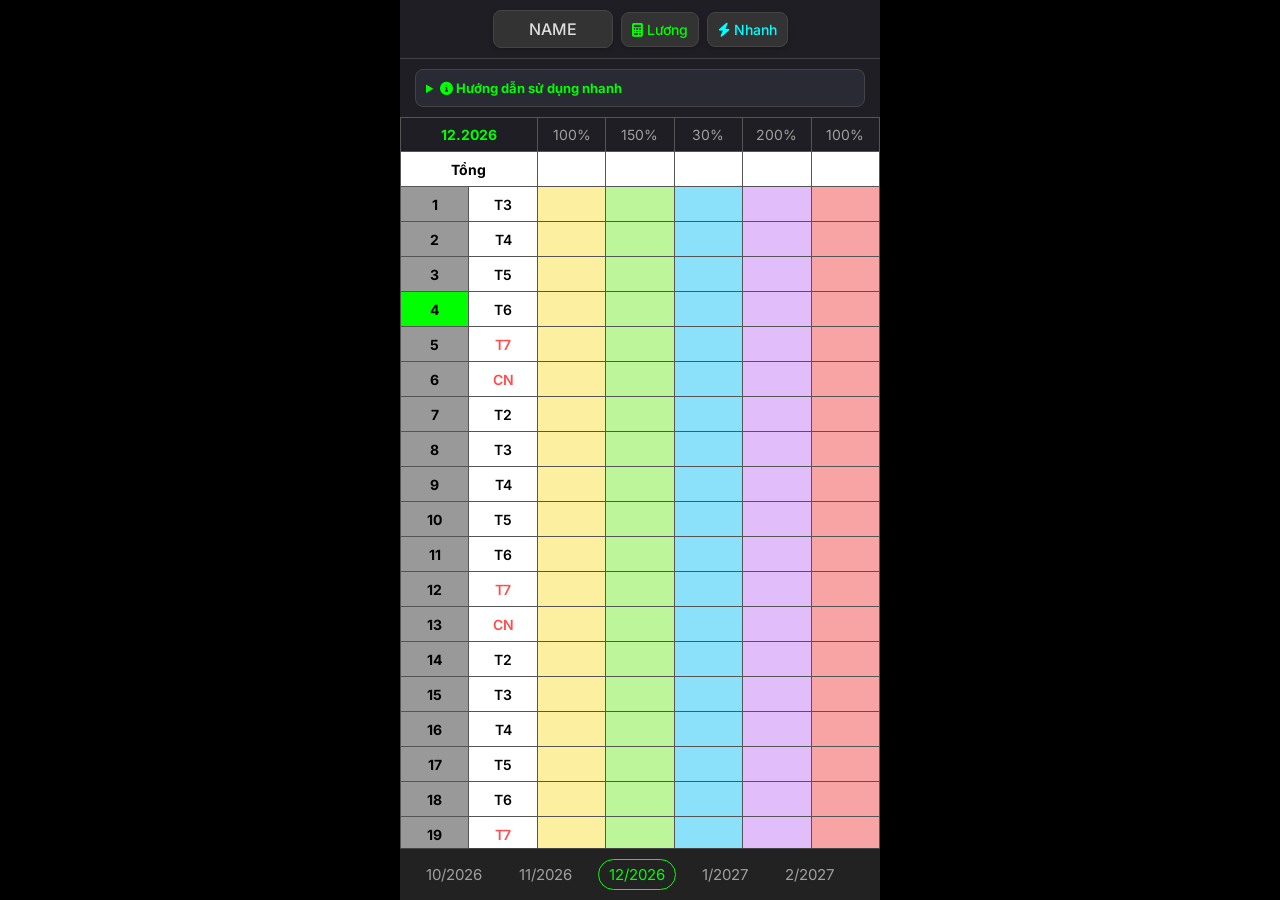
<file: index.html>
<!DOCTYPE html>
<html lang="vi">

<head>
    <meta charset="UTF-8">
    <meta name="viewport" content="width=device-width, initial-scale=1.0, maximum-scale=1.0, user-scalable=no">
    <title>Chấm Công</title>
    <link href="https://fonts.googleapis.com/css2?family=Inter:wght@400;500;600;700&display=swap" rel="stylesheet">
    <link rel="stylesheet" href="https://cdnjs.cloudflare.com/ajax/libs/font-awesome/6.4.0/css/all.min.css">
    <link rel="stylesheet" href="style.css">
</head>

<body>
    <div class="app-container">
        <!-- HEADER -->
        <header class="app-header">
            <div class="user-selector" style="display: flex; gap: 8px; align-items: center; justify-content: center; flex-wrap: wrap;">
                <input type="text" class="selector-btn" id="user-name" value="NAME" style="margin: 0; width: 120px;">
                <button id="settings-btn" class="settings-btn"
                    style="margin: 0; background: #333; border: 1px solid #444; border-radius: 8px; padding: 8px 10px; font-size: 14px; font-family: inherit; font-weight: 500; color: #00ff00; cursor: pointer; box-shadow: 0 2px 5px rgba(0,0,0,0.2);"><i
                        class="fa-solid fa-calculator"></i> Lương</button>
                <a href="quick.html" style="text-decoration: none;">
                    <button id="quick-btn" class="settings-btn"
                        style="margin: 0; background: #333; border: 1px solid #444; border-radius: 8px; padding: 8px 10px; font-size: 14px; font-family: inherit; font-weight: 500; color: #00ffff; cursor: pointer; box-shadow: 0 2px 5px rgba(0,0,0,0.2);"><i
                            class="fa-solid fa-bolt"></i> Nhanh</button>
                </a>
            </div>
        </header>

        <!-- HƯỚNG DẪN SỬ DỤNG -->
        <details
            style="margin: 10px 15px; background: #2a2a35; padding: 10px; border-radius: 8px; font-size: 13px; color: #ccc; border: 1px solid #444;">
            <summary style="cursor: pointer; color: #00ff00; font-weight: bold;"><i class="fa-solid fa-circle-info"></i>
                Hướng dẫn sử dụng nhanh</summary>
            <div style="margin-top: 10px; line-height: 1.6;">
                1. <b>Sửa Tên & Cột:</b> Bấm trực tiếp vào chữ "NAME" để đổi tên. Bấm vào các thẻ "100%", "150%" để đổi
                tên loại công.<br>
                2. <b>Nhập dữ liệu:</b> Gõ số giờ làm (VD: 8, 10.5) hoặc số giờ tăng ca (VD: 3, 2.5) vào các ô màu theo
                từng
                ngày.<br>
                3. <b>Tính Lương:</b> Bấm nút <b><i class="fa-solid fa-calculator"></i>Tính Lương</b> để cài đặt
                <i>Lương cơ
                    bản</i> và xem máy tự động tính tổng tiền.
            </div>
        </details>

        <!-- BẢNG CHẤM CÔNG -->
        <div class="table-container">
            <table class="timesheet">
                <thead>
                    <tr class="header-row">
                        <th class="current-month-display" id="display-month" colspan="2">4.2026</th>
                        <th><input type="text" class="header-input" id="col-header-1" value="100%"></th>
                        <th><input type="text" class="header-input" id="col-header-2" value="150%"></th>
                        <th><input type="text" class="header-input" id="col-header-3" value="30%"></th>
                        <th><input type="text" class="header-input" id="col-header-4" value="200%"></th>
                        <th class="col-end"><input type="text" class="header-input" id="col-header-5" value="100%"></th>
                    </tr>
                    <tr class="total-row">
                        <th class="text-center font-bold" colspan="2">Tổng</th>
                        <th class="total-val col-1" id="total-col-1"></th>
                        <th class="total-val col-2" id="total-col-2"></th>
                        <th class="total-val col-3" id="total-col-3"></th>
                        <th class="total-val col-4" id="total-col-4"></th>
                        <th class="total-val col-5 col-end" id="total-col-5"></th>
                    </tr>
                </thead>
                <tbody id="timesheet-body">
                    <!-- Javascript Data -->
                </tbody>
            </table>
        </div>

        <!-- FOOTER NAV -->
        <footer class="app-footer">
            <div class="month-nav" id="month-nav">
                <!-- Javascript Data -->
            </div>
        </footer>
    </div>

    <script src="script.js"></script>
</body>

</html>
</file>
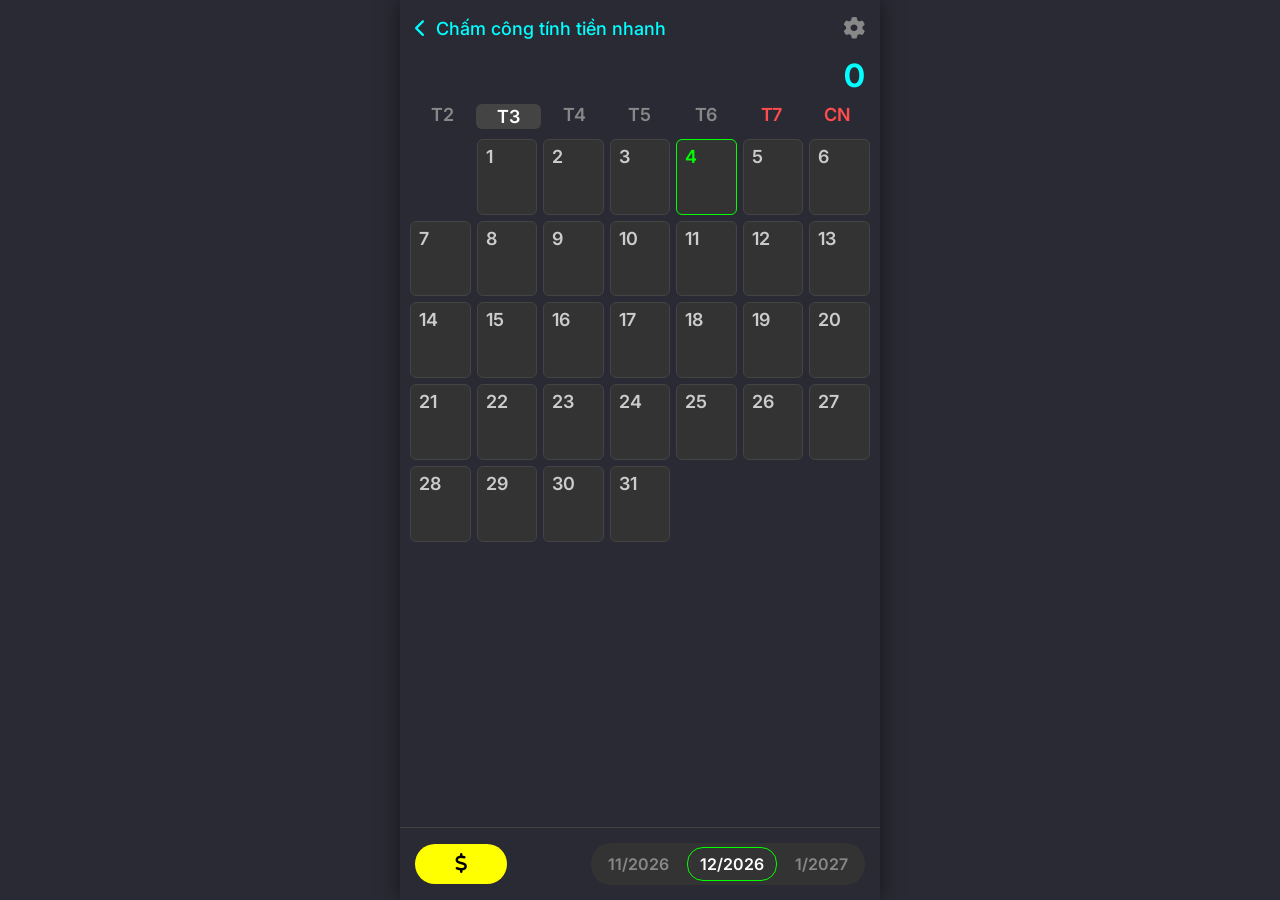
<file: quick.html>
<!DOCTYPE html>
<html lang="vi">

<head>
    <meta charset="UTF-8">
    <meta name="viewport" content="width=device-width, initial-scale=1.0, maximum-scale=1.0, user-scalable=no">
    <title>Chấm Công Tính Tiền Nhanh</title>
    <link href="https://fonts.googleapis.com/css2?family=Inter:wght@400;500;600;700&display=swap" rel="stylesheet">
    <link rel="stylesheet" href="https://cdnjs.cloudflare.com/ajax/libs/font-awesome/6.4.0/css/all.min.css">
    <link rel="stylesheet" href="style.css">
    <style>
        body,
        .app-container {
            background-color: #2a2a35;
        }

        .app-container {
            justify-content: flex-start;
        }

        .quick-header {
            display: flex;
            justify-content: space-between;
            align-items: center;
            padding: 15px;
        }

        .quick-back {
            color: #00ffff;
            font-size: 18px;
            text-decoration: none;
            font-weight: 500;
        }

        .quick-back i {
            margin-right: 5px;
        }

        .quick-gear {
            color: #888;
            font-size: 22px;
            text-decoration: none;
        }

        .quick-total-container {
            display: flex;
            justify-content: flex-end;
            padding: 0 15px;
            margin-bottom: 5px;
        }

        .quick-total {
            font-size: 32px;
            font-weight: 700;
            color: #00ffff;
            height: 38px;
        }

        .cal-header {
            display: grid;
            grid-template-columns: repeat(7, 1fr);
            padding: 5px 10px;
            margin-bottom: 5px;
        }

        .cal-header div {
            text-align: center;
            color: #888;
            font-size: 18px;
            font-weight: 600;
        }

        .cal-header .active-tab {
            color: #fff;
            background: #444;
            border-radius: 6px;
            padding: 2px 0;
        }

        .cal-header .red {
            color: #ff4d4d;
        }

        .cal-grid {
            display: grid;
            grid-template-columns: repeat(7, 1fr);
            gap: 6px;
            padding: 0 10px;
            flex: 1;
            align-content: start;
            overflow-y: auto;
        }

        .cal-cell {
            background: #333;
            border: 1px solid #444;
            border-radius: 6px;
            aspect-ratio: 1/1.25;
            position: relative;
            cursor: pointer;
            display: flex;
            flex-direction: column;
            justify-content: flex-end;
            align-items: center;
            padding-bottom: 8px;
            transition: transform 0.1s;
        }

        .cal-cell:active {
            transform: scale(0.95);
        }

        .cal-cell.today {
            border: 1px solid #00ff00;
        }

        .cal-cell.today .date-top {
            color: #00ff00;
        }

        .cal-cell .date-top {
            position: absolute;
            top: 6px;
            left: 8px;
            font-size: 18px;
            font-weight: 600;
            color: #ccc;
        }

        .cal-cell .cell-value {
            font-size: 26px;
            font-weight: 700;
            color: #00ffff;
            line-height: 1;
        }

        .quick-footer {
            display: flex;
            align-items: center;
            justify-content: space-between;
            padding: 15px;
            background: #2a2a35;
            border-top: 1px solid #444;
        }

        .btn-calc {
            background: #ffff00;
            color: #000;
            font-size: 20px;
            font-weight: 800;
            padding: 8px 40px;
            border-radius: 20px;
            border: none;
            cursor: pointer;
            text-decoration: none;
        }

        .month-selector {
            background: #333;
            display: flex;
            border-radius: 20px;
            padding: 4px;
            gap: 5px;
        }

        .m-item {
            color: #888;
            font-size: 16px;
            font-weight: 600;
            padding: 6px 12px;
            cursor: pointer;
            border-radius: 16px;
            border: 1px solid transparent;
        }

        .m-item.active {
            color: #fff;
            border-color: #00ff00;
        }

        /* Modal Style */
        .modal-overlay {
            position: absolute;
            inset: 0;
            background: rgba(0, 0, 0, 0.7);
            display: none;
            align-items: center;
            justify-content: center;
            z-index: 100;
            backdrop-filter: blur(2px);
        }

        .modal-content {
            background: #2a2a35;
            padding: 25px;
            border-radius: 16px;
            width: 85%;
            text-align: center;
            border: 1px solid #00ff00;
            box-shadow: 0 10px 30px rgba(0, 0, 0, 0.5);
        }

        .modal-title {
            color: #fff;
            font-size: 20px;
            margin-bottom: 20px;
            font-weight: 600;
        }

        .modal-input {
            width: 100%;
            background: #1a1a20;
            border: 1px solid #555;
            color: #00ffff;
            font-size: 32px;
            text-align: center;
            padding: 15px;
            border-radius: 12px;
            margin-bottom: 25px;
            font-weight: bold;
        }

        .modal-input:focus {
            outline: none;
            border-color: #00ff00;
        }

        .modal-actions {
            display: flex;
            gap: 15px;
        }

        .modal-btn {
            flex: 1;
            padding: 15px;
            border: none;
            border-radius: 12px;
            font-size: 18px;
            font-weight: bold;
            cursor: pointer;
        }

        .btn-cancel {
            background: #444;
            color: #fff;
        }

        .btn-save {
            background: #00ff00;
            color: #000;
        }
    </style>
</head>

<body>
    <div class="app-container">
        <header class="quick-header">
            <a href="index.html" class="quick-back"><i class="fa-solid fa-chevron-left"></i> Chấm công tính tiền
                nhanh</a>
            <a href="settings.html" class="quick-gear"><i class="fa-solid fa-gear"></i></a>
        </header>

        <div class="quick-total-container">
            <div class="quick-total" id="quick-total"></div>
        </div>

        <div class="cal-header">
            <div>T2</div>
            <div class="active-tab">T3</div>
            <div>T4</div>
            <div>T5</div>
            <div>T6</div>
            <div class="red">T7</div>
            <div class="red">CN</div>
        </div>

        <div class="cal-grid" id="cal-grid">
            <!-- Grid generated by JS -->
        </div>

        <footer class="quick-footer">
            <a href="settings.html" class="btn-calc"><i class="fa-solid fa-dollar-sign"></i></a>
            <div class="month-selector" id="month-selector">
                <!-- JS -->
            </div>
        </footer>

        <!-- Modal -->
        <div class="modal-overlay" id="quick-modal">
            <div class="modal-content">
                <div class="modal-title" id="modal-title">Nhập công ngày ...</div>
                <input type="number" step="0.5" id="modal-val" class="modal-input" placeholder="0">
                <div class="modal-actions">
                    <button class="modal-btn btn-cancel" id="modal-cancel">Hủy</button>
                    <button class="modal-btn btn-save" id="modal-save">Lưu</button>
                </div>
            </div>
        </div>
    </div>
    <script src="quick.js"></script>
</body>

</html>
</file>
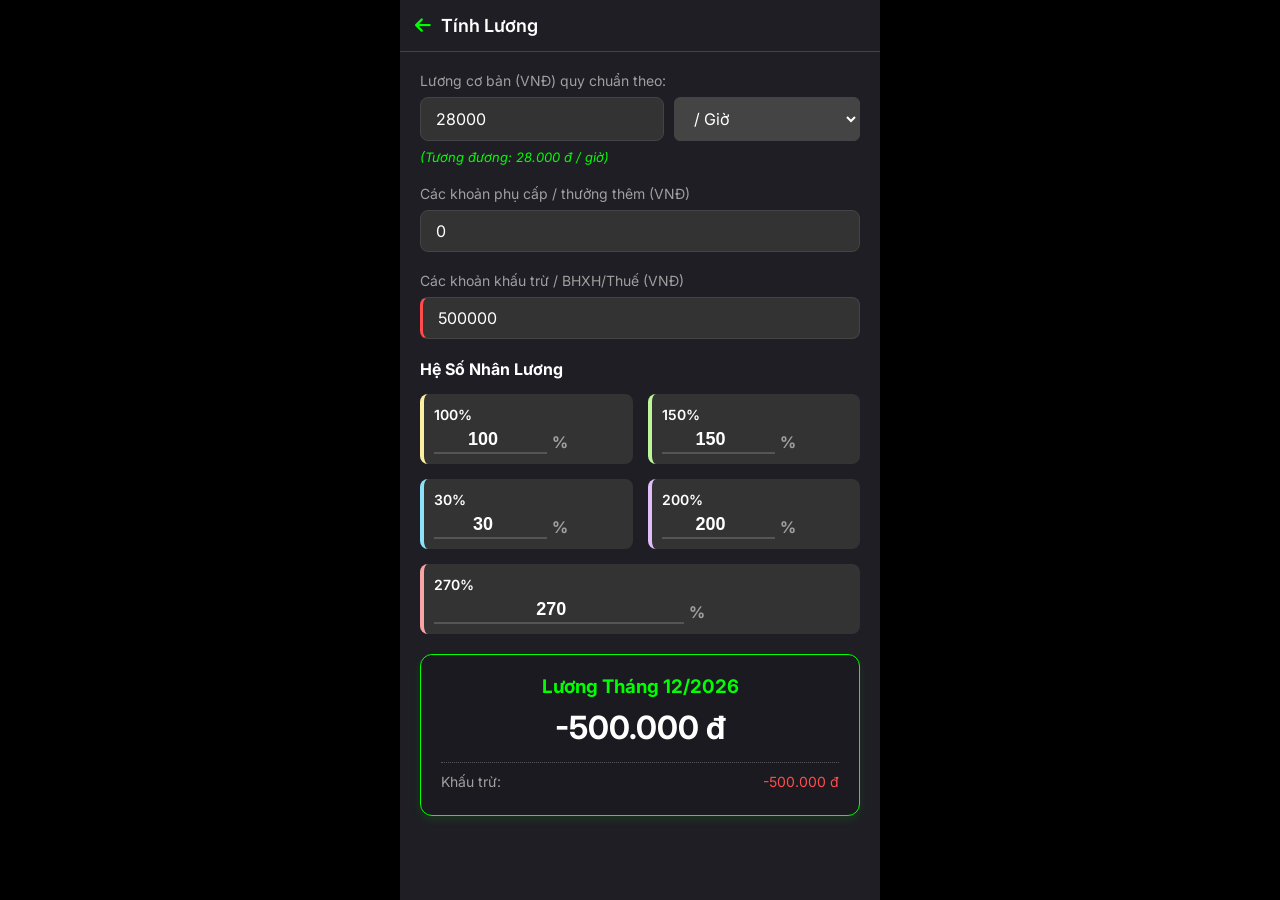
<file: settings.html>
<!DOCTYPE html>
<html lang="vi">

<head>
    <meta charset="UTF-8">
    <meta name="viewport" content="width=device-width, initial-scale=1.0, maximum-scale=1.0, user-scalable=no">
    <title>Tính Lương</title>
    <link href="https://fonts.googleapis.com/css2?family=Inter:wght@400;500;600;700&display=swap" rel="stylesheet">
    <link rel="stylesheet" href="https://cdnjs.cloudflare.com/ajax/libs/font-awesome/6.4.0/css/all.min.css">
    <link rel="stylesheet" href="style.css">
    <style>
        .settings-content {
            padding: 20px;
            overflow-y: auto;
            flex: 1;
        }

        .form-group {
            margin-bottom: 20px;
        }

        .form-group label {
            display: block;
            margin-bottom: 8px;
            color: var(--text-muted);
            font-size: 14px;
        }

        .form-input {
            width: 100%;
            background-color: #333;
            border: 1px solid #444;
            color: #fff;
            padding: 10px 15px;
            border-radius: 8px;
            font-size: 16px;
            font-family: inherit;
            outline: none;
        }

        .form-input:focus {
            border-color: #00ff00;
        }

        .salary-summary {
            background-color: #1a1a20;
            padding: 20px;
            border-radius: 12px;
            margin-top: 20px;
            border: 1px solid #00ff00;
            box-shadow: 0 4px 10px rgba(0, 255, 0, 0.1);
        }

        .salary-summary h3 {
            color: #00ff00;
            margin-bottom: 10px;
            text-align: center;
        }

        .total-amount {
            font-size: 32px;
            font-weight: 700;
            text-align: center;
            color: #fff;
        }

        .multiplier-grid {
            display: grid;
            grid-template-columns: repeat(2, 1fr);
            gap: 15px;
        }

        .multiplier-item {
            background-color: #333;
            padding: 10px;
            border-radius: 8px;
        }

        .multiplier-item label {
            color: #fff;
            font-weight: 600;
            font-size: 14px;
        }

        .multiplier-item .m-value {
            display: flex;
            align-items: center;
            margin-top: 5px;
        }

        .multiplier-item input {
            width: 60%;
            background: transparent;
            border: none;
            border-bottom: 2px solid #555;
            color: #fff;
            font-size: 18px;
            font-weight: 600;
            text-align: center;
            outline: none;
            padding-bottom: 2px;
        }

        .multiplier-item input:focus {
            border-color: #00ff00;
        }

        .multiplier-item span {
            color: var(--text-muted);
            margin-left: 5px;
            font-weight: bold;
        }

        .header-back {
            display: flex;
            align-items: center;
            color: #fff;
            text-decoration: none;
            font-size: 18px;
            font-weight: 600;
        }

        .header-back i {
            margin-right: 10px;
            color: #00ff00;
        }
    </style>
</head>

<body>
    <div class="app-container">
        <!-- HEADER -->
        <header class="app-header" style="justify-content: flex-start; display: flex; padding: 15px;">
            <a href="index.html" class="header-back"><i class="fa-solid fa-arrow-left"></i> Tính Lương</a>
        </header>

        <div class="settings-content">
            <div class="form-group">
                <label>Lương cơ bản (VNĐ) quy chuẩn theo:</label>
                <div style="display: flex; gap: 10px;">
                    <input type="number" class="form-input" id="base-salary" value="28000" step="1000" style="flex: 1;">
                    <select id="salary-unit" class="form-input" style="width: auto; background-color: #444; color: #fff; border-radius: 6px;">
                        <option value="hour">/ Giờ</option>
                        <option value="day">/ Ngày (8 tiếng)</option>
                        <option value="month">/ Tháng (26 ngày)</option>
                    </select>
                </div>
                <div id="hourly-rate-display" style="font-size: 13px; color: #00ff00; margin-top: 8px; font-style: italic;">
                    <!-- JS Display -->
                </div>
            </div>

            <div class="form-group">
                <label>Các khoản phụ cấp / thưởng thêm (VNĐ)</label>
                <input type="number" class="form-input" id="allowance" value="0" step="50000">
            </div>

            <div class="form-group">
                <label>Các khoản khấu trừ / BHXH/Thuế (VNĐ)</label>
                <input type="number" class="form-input" id="deduction" value="500000" step="50000"
                    style="border-left: 3px solid #ff4d4d;">
            </div>

            <h4 style="margin-bottom: 15px; color: var(--text-main);">Hệ Số Nhân Lương</h4>
            <div class="multiplier-grid">
                <div class="multiplier-item" style="border-left: 4px solid var(--bg-input-1)">
                    <label id="label-col-1">Cột 1</label>
                    <div class="m-value"><input type="number" id="multi-1" value="100"> <span>%</span></div>
                </div>
                <div class="multiplier-item" style="border-left: 4px solid var(--bg-input-2)">
                    <label id="label-col-2">Cột 2</label>
                    <div class="m-value"><input type="number" id="multi-2" value="150"> <span>%</span></div>
                </div>
                <div class="multiplier-item" style="border-left: 4px solid var(--bg-input-3)">
                    <label id="label-col-3">Cột 3</label>
                    <div class="m-value"><input type="number" id="multi-3" value="30"> <span>%</span></div>
                </div>
                <div class="multiplier-item" style="border-left: 4px solid var(--bg-input-4)">
                    <label id="label-col-4">Cột 4</label>
                    <div class="m-value"><input type="number" id="multi-4" value="200"> <span>%</span></div>
                </div>
                <div class="multiplier-item" style="border-left: 4px solid var(--bg-input-5); grid-column: span 2;">
                    <label id="label-col-5">Cột 5</label>
                    <div class="m-value"><input type="number" id="multi-5" value="100"> <span>%</span></div>
                </div>
            </div>

            <div class="salary-summary">
                <h3 id="month-display">Lương Tháng ...</h3>
                <div class="total-amount" id="total-salary">0 đ</div>
                <div id="salary-breakdown"
                    style="margin-top: 15px; font-size: 14px; color: var(--text-muted); border-top: 1px dotted #555; padding-top: 10px;">
                    <!-- Breakdown goes here JS -->
                </div>
            </div>
        </div>
    </div>
    <script src="settings.js"></script>
</body>

</html>
</file>
<file: style.css>
:root {
    --bg-main: #1e1e24;
    --bg-header: #2a2a35;
    --bg-input-1: #fcef9f; /* Vàng */
    --bg-input-2: #bdf69a; /* Xanh lá */
    --bg-input-3: #8be1fa; /* Xanh lam */
    --bg-input-4: #e1bdf9; /* Tím */
    --bg-input-5: #f9a4a4; /* Đỏ */
    --text-main: #ffffff;
    --text-muted: #a0a0a0;
    --weekend-red: #ff4d4d;
    --border-color: #444;
    --font-main: 'Inter', sans-serif;
}

* {
    box-sizing: border-box;
    margin: 0;
    padding: 0;
    -webkit-tap-highlight-color: transparent;
}

body {
    background-color: #000;
    font-family: var(--font-main);
    color: var(--text-main);
    display: flex;
    justify-content: center;
    align-items: center;
    min-height: 100vh;
}

.app-container {
    width: 100%;
    max-width: 480px; 
    height: 100vh;
    background-color: var(--bg-main);
    display: flex;
    flex-direction: column;
    position: relative;
    box-shadow: 0 0 20px rgba(0,0,0,0.5);
    overflow: hidden;
}

/* HEADER */
.app-header {
    background-color: var(--bg-main);
    padding: 10px 15px;
    border-bottom: 1px solid var(--border-color);
}

.header-top {
    display: flex;
    justify-content: space-between;
    align-items: center;
    margin-bottom: 15px;
}

.hd-badge {
    background-color: #000;
    color: #fff;
    font-weight: 800;
    padding: 2px 8px;
    border-radius: 4px;
    font-size: 14px;
    letter-spacing: 1px;
}

.status-bar {
    display: flex;
    gap: 10px;
    font-size: 12px;
    color: #fff;
}

.user-selector {
    display: flex;
    justify-content: center;
}

.selector-btn {
    background-color: #333;
    color: #dedede;
    padding: 8px 20px;
    border-radius: 8px;
    border: 1px solid #444;
    font-size: 16px;
    font-weight: 500;
    text-align: center;
    width: 160px;
    box-shadow: 0 2px 5px rgba(0,0,0,0.2);
    outline: none;
    font-family: inherit;
}
.selector-btn:focus {
    border-color: #00ff00;
}

/* TABLE */
.table-container {
    flex: 1;
    overflow-y: auto;
    overflow-x: hidden;
}

.timesheet {
    width: 100%;
    border-collapse: collapse;
    table-layout: fixed;
}

.timesheet th, .timesheet td {
    border: 1px solid #555;
    text-align: center;
    vertical-align: middle;
}

/* Headers */
.header-row th {
    background-color: var(--bg-main);
    color: var(--text-muted);
    font-weight: 400;
    font-size: 14px;
    padding: 8px 0;
}

.header-input {
    width: 100%;
    background: transparent;
    border: none;
    color: var(--text-muted);
    text-align: center;
    font-size: 14px;
    font-weight: 400;
    font-family: inherit;
    outline: none;
}
.header-input:focus {
    color: var(--text-main);
}

.current-month-display {
    color: #00ff00 !important;
    font-weight: bold !important;
}

.total-row th {
    background-color: #ffffff;
    color: #000;
    font-size: 14px;
    padding: 5px 0;
    height: 35px;
}

.text-center { text-align: center; }
.font-bold { font-weight: 700; }

/* Body Rows */
.day-row {
    height: 35px;
    background-color: #f5f5f5; /* Mặc định các ô nhập màu sáng */
}

/* Cột thông tin ngày */
.col-date {
    background-color: #999;
    color: #000;
    font-weight: bold;
    width: 35px;
    font-size: 14px;
}
.col-day {
    background-color: #fff;
    color: #000;
    font-weight: 600;
    width: 35px;
    font-size: 14px;
}

/* Các ngày cuối tuần */
.weekend .col-day {
    color: var(--weekend-red);
}

/* Highlight ngày hiện tại */
.current-day .col-date {
    background-color: #00ff00;
    color: #000;
}

/* Input cells */
.input-cell {
    padding: 0;
}
.input-cell input {
    width: 100%;
    height: 100%;
    border: none;
    background: transparent;
    text-align: center;
    font-size: 15px;
    font-weight: 600;
    color: #333;
    outline: none;
    /* Loại bỏ mũi tên spin của số */
    -moz-appearance: textfield;
}
.input-cell input::-webkit-outer-spin-button,
.input-cell input::-webkit-inner-spin-button {
    -webkit-appearance: none;
    margin: 0;
}

/* Màu các cột */
.col-1 { background-color: var(--bg-input-1); }
.col-2 { background-color: var(--bg-input-2); }
.col-3 { background-color: var(--bg-input-3); }
.col-4 { background-color: var(--bg-input-4); }
.col-5 { background-color: var(--bg-input-5); }

/* FOOTER */
.app-footer {
    display: flex;
    justify-content: space-between;
    align-items: center;
    background-color: #222;
    padding: 10px 15px;
    border-top: 1px solid #444;
}

.month-nav {
    display: flex;
    gap: 15px;
    overflow-x: auto;
    white-space: nowrap;
    scrollbar-width: none;
    flex: 1;
}
.month-nav::-webkit-scrollbar {
    display: none;
}

.month-item {
    color: var(--text-muted);
    font-size: 15px;
    cursor: pointer;
    padding: 5px 10px;
    border-radius: 20px;
    border: 1px solid transparent;
}

.month-item.active {
    color: #00ff00;
    border-color: #00ff00;
}

.settings-btn {
    background: none;
    border: none;
    color: var(--text-main);
    font-size: 20px;
    cursor: pointer;
    margin-left: 15px;
}
</file>
